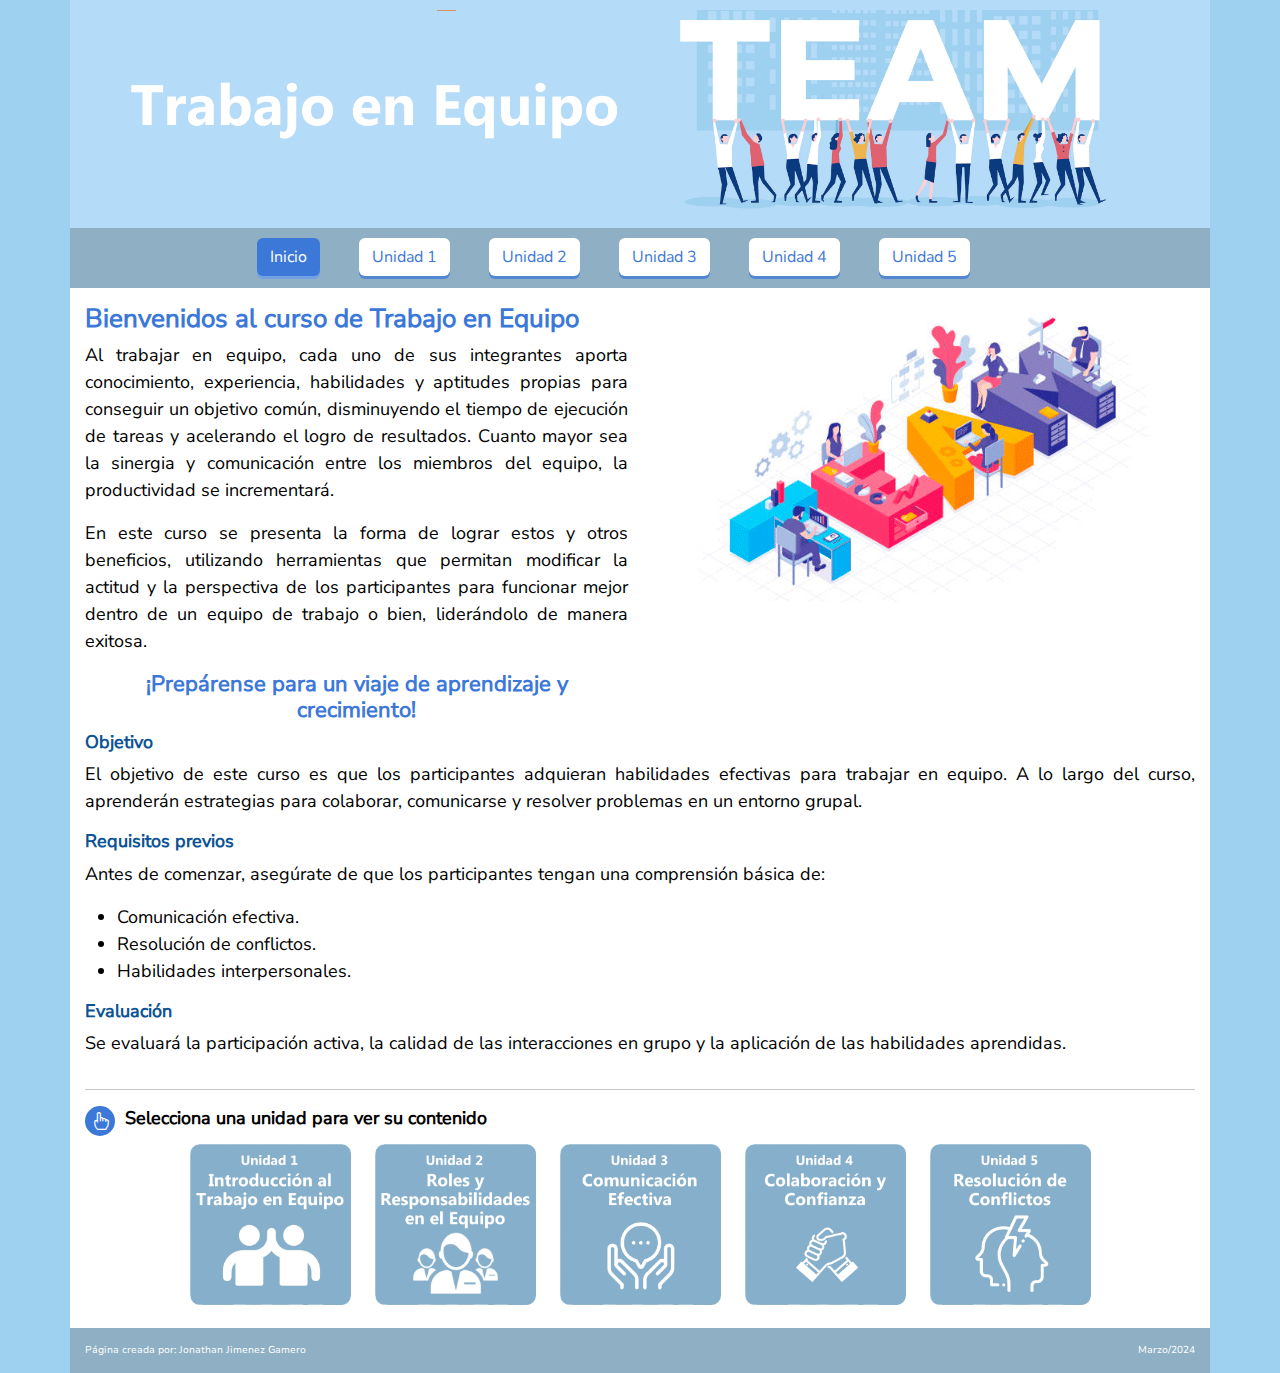
<file: index.html>
<!DOCTYPE html>
<html lang="es">
	<head>
		<meta charset="UTF-8">
		<meta name="viewport" content="width=device-width, initial-scale=1.0">
		<link rel="stylesheet" href="./assets/bootstrap/css/bootstrap.min.css">
		<link rel="stylesheet" href="./assets/bootstrap-icons/font/bootstrap-icons.css">
		
		<link rel="stylesheet" href="./assets/css/main.css">
		<link rel="stylesheet" href="./assets/css/responsive.css">
		<title>Trabajo en equipo</title>
	</head>
<body>
	
	<div class="container">
		  <div class="row justify-content-md-center justify-content-lg-center">
			<div class="col col-md-8 col-lg-12 full-container">

			
				<!-- Start Header -->
				<section class="container-banner">
					<div class="row">
						<div class="col-12">
							<img src="./assets/images/banner.png" />
						</div>
					</div>
				</section>
				<!-- End Header -->



				<header>
					<nav class="menu">
						<button class="nav-mobile" id="nav-mobile">
							<span></span>
							<span></span>
							<span></span>
						</button>
						<div class="container-nav">
							<ul class="nav-menu">
								<li><a class="btn btn-nav active" href="index.html">Inicio</a></li>
								<li><a class="btn btn-nav" href="unidad1.html">Unidad 1</a></li>
								<li><a class="btn btn-nav" href="#">Unidad 2</a></li>
								<li><a class="btn btn-nav" href="#">Unidad 3</a></li>
								<li><a class="btn btn-nav" href="#">Unidad 4</a></li>
								<li><a class="btn btn-nav" href="#">Unidad 5</a></li>
							</ul>
						</div>
					</nav>
				</header>
  
  

				<!-- <div class="row">
					<div class="col-12">
						<nav class="navbar container-nav">
							<div class="container-fluid">
								<button class="navbar-toggler" type="button" data-bs-toggle="collapse" data-bs-target="#navbarText" aria-controls="navbarText" aria-expanded="false" aria-label="Toggle navigation">
									<span class="navbar-toggler-icon"></span>
								</button>
								<ul>
									<li><a href="index.html" class="btn btn-nav active">Inicio</a></li>
									<li><a href="unidad1.html" class="btn btn-nav">Unidad 1</a></li>
									<li><a href="#" class="btn btn-nav">Unidad 2</a></li>
									<li><a href="#" class="btn btn-nav">Unidad 3</a></li>
									<li><a href="#" class="btn btn-nav">Unidad 4</a></li>
									<li><a href="#" class="btn btn-nav">Unidad 5</a></li>
								</ul>								
							</div>
						</nav>
					</div>
				</div> -->
				
				
				
				<div class="container-main">
					<div class="row">
						<div class="col-md-6 text-start">
							<h1 class="unidad-name">Bienvenidos al curso de Trabajo en Equipo</h1>
							<p class="unidad-text">Al trabajar en equipo, cada uno de sus integrantes aporta conocimiento, experiencia, habilidades y aptitudes propias para conseguir un objetivo común, disminuyendo el tiempo de ejecución de tareas y acelerando el logro de resultados. Cuanto mayor sea la sinergia y comunicación entre los miembros del equipo, la productividad se incrementará.</p>
							<p class="unidad-text">En este curso se presenta la forma de lograr estos y otros beneficios, utilizando herramientas que permitan modificar la actitud y la perspectiva de los participantes para funcionar mejor dentro de un equipo de trabajo o bien, liderándolo de manera exitosa.</p>
							<h2 class="unidad-title">¡Prepárense para un viaje de aprendizaje y crecimiento! </h2>
						</div>
						<div class="col-md-6 text-center">
							<img class="img-fluid" src="./assets/images/inicio.gif" alt="">
						</div>
					</div>
					<div class="row">
						<div class="col-md-12">
							<h3 class="unidad-important">Objetivo</h3>
							<p class="unidad-text">El objetivo de este curso es que los participantes adquieran habilidades efectivas para trabajar en equipo. A lo largo del curso, aprenderán estrategias para colaborar, comunicarse y resolver problemas en un entorno grupal.</p>
							<h3 class="unidad-important">Requisitos previos</h3>
							<p class="unidad-text">Antes de comenzar, asegúrate de que los participantes tengan una comprensión básica de:</p>
							<ul class="unidad-text">
								<li>Comunicación efectiva.</li>
								<li>Resolución de conflictos.</li>
								<li>Habilidades interpersonales.</li>
							</ul>
							<h3 class="unidad-important">Evaluación</h3>
							<p class="unidad-text">Se evaluará la participación activa, la calidad de las interacciones en grupo y la aplicación de las habilidades aprendidas.</p>
						</div>
					</div>
					<hr>
					<h2 class="unidad-instruction" id="row">
						<div class="base-icon">
							<i class="bi bi-hand-index"></i>
						</div> 
						<span>Selecciona una unidad para ver su contenido</span>
					</h2>
					
					<div class="container text-center">
						<div class="row justify-content-md-center">
						  <div class="col-6 col-sm-4 col-lg-2 mb-2">
							<a href="unidad1.html">
								<img class="img-fluid card-unidad" src="./assets/images/u1.png" alt="">
							</a>
						  </div>
						  <div class="col-6 col-sm-4 col-lg-2 mb-2">
							<a href="#">
								<img class="img-fluid card-unidad" src="./assets/images/u2.png" alt="">
							</a>
						  </div>
						  <div class="col-6 col-sm-4 col-lg-2 mb-2">
							<a href="#">
								<img class="img-fluid card-unidad" src="./assets/images/u3.png" alt="">
							</a>
						  </div>
						  <div class="col-6 col-sm-4 col-lg-2 mb-2">
							<a href="#">
								<img class="img-fluid card-unidad" src="./assets/images/u4.png" alt="">
							</a>
						  </div>
						  <div class="col-6 col-sm-4 col-lg-2 mb-2">
							<a href="#">
								<img class="img-fluid card-unidad" src="./assets/images/u5.png" alt="">
							</a>
						  </div>
						</div>
					</div>

				</div>


				<footer>
                    <div class="row">
						<div class="col-6 text-start">Página creada por: Jonathan Jimenez Gamero</div>
                        <div class="col-6 text-end">Marzo/2024</div>
                    </div>
                </footer>
				
			</div>
		</div>
	</div>
	
	<script src="./assets/js/jquery-3.7.1.min.js.js" ></script>
	<script src="./assets/bootstrap/js/bootstrap.bundle.min.js" ></script>
	<script src="./assets/bootstrap/js/popper.min.js.js" ></script>
	<script src="./assets/bootstrap/js/bootstrap.min.js" ></script>
	<script src="./assets/js/main.js" ></script>
</body>
</html>
</file>
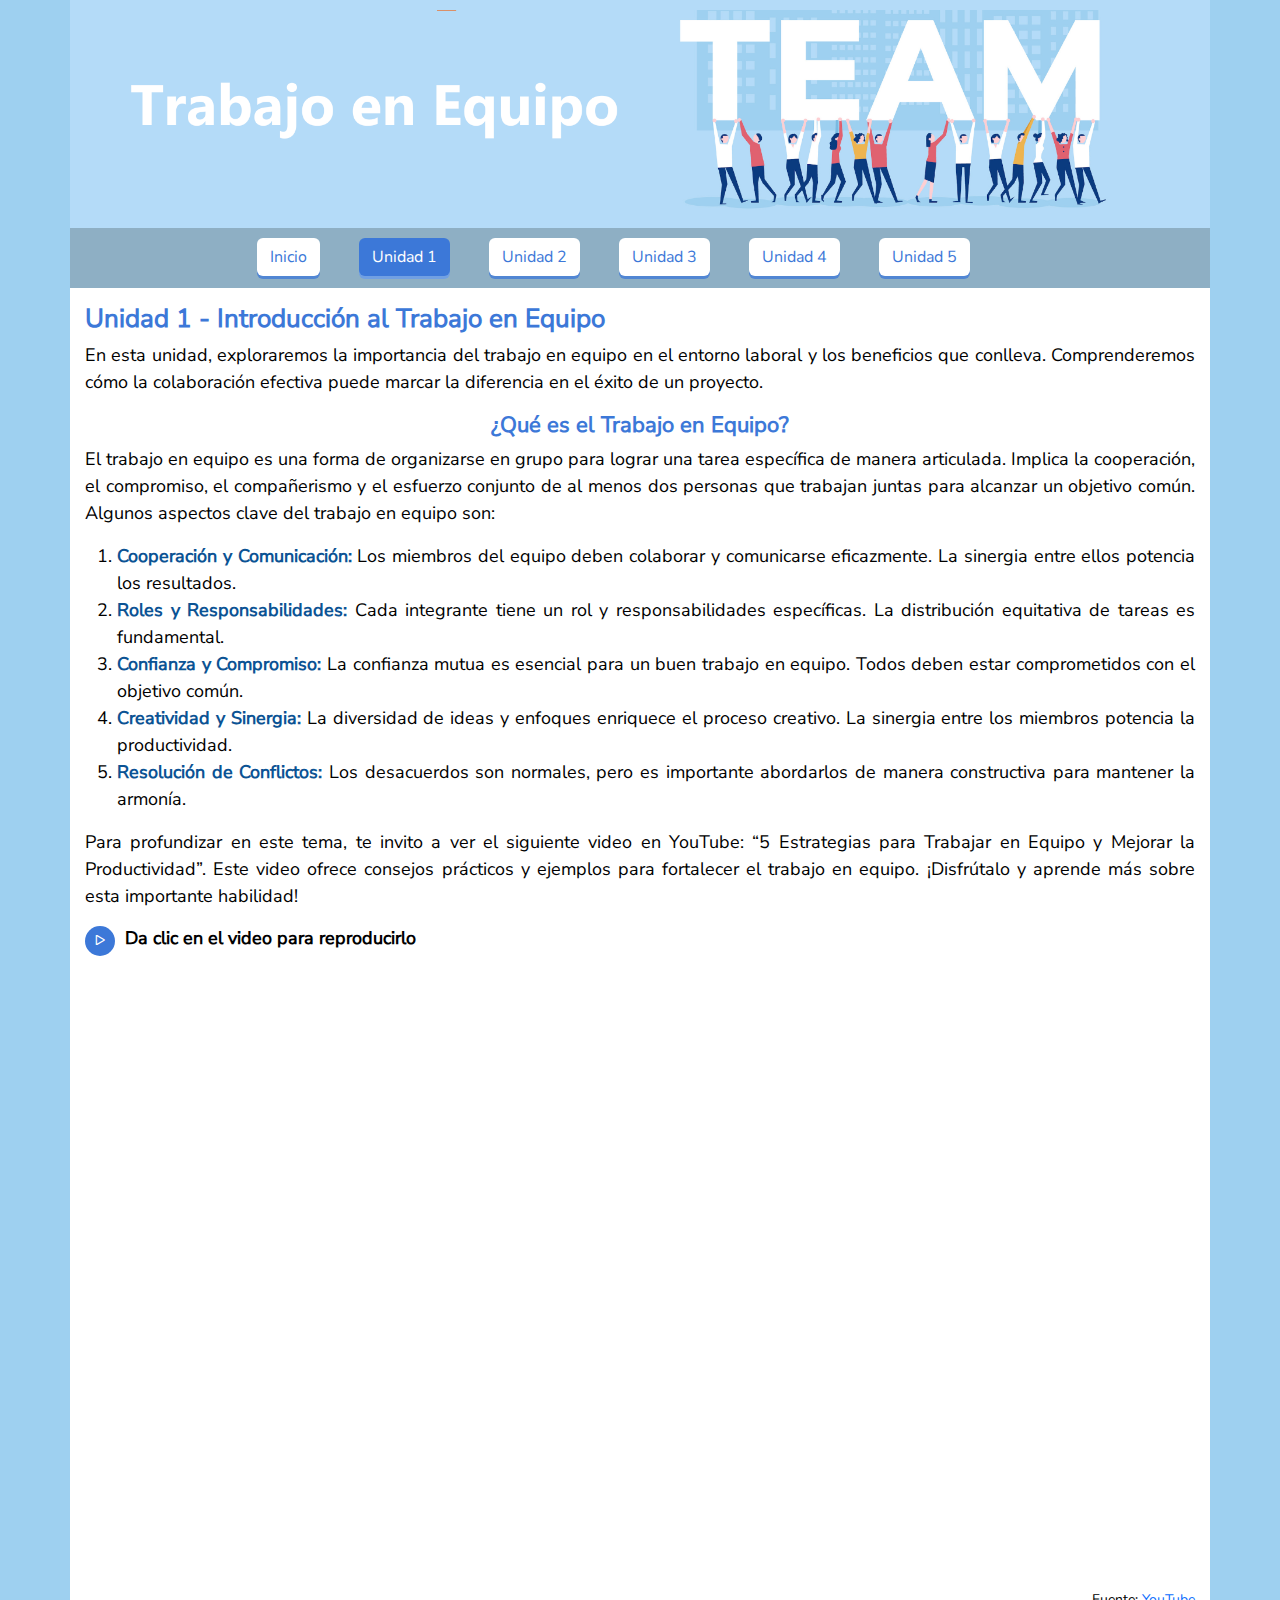
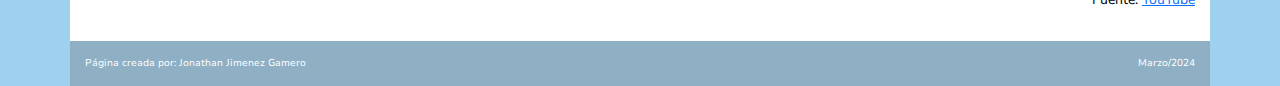
<file: unidad1.html>
<!DOCTYPE html>
<html lang="es">
<head>
	<meta charset="UTF-8">
	<meta name="viewport" content="width=device-width, initial-scale=1.0">
	<link rel="stylesheet" href="./assets/bootstrap/css/bootstrap.min.css">
	<link rel="stylesheet" href="./assets/bootstrap-icons/font/bootstrap-icons.css">
	
	<link rel="stylesheet" href="./assets/css/main.css">
	<link rel="stylesheet" href="./assets/css/responsive.css">
	<title>Unidad 1</title>
</head>
<body>
	
	<div class="container">
		<div class="row justify-content-md-center justify-content-lg-center">
			<div class="col col-md-8 col-lg-12 full-container">
			
				<!-- Start Header -->
				<section class="container-banner">
					<div class="row">
						<div class="col-12">
							<img src="./assets/images/banner.png" />
						</div>
					</div>
				</section>
				<!-- End Header -->

				<header>
					<nav class="menu">
						<button class="nav-mobile" id="nav-mobile">
							<span></span>
							<span></span>
							<span></span>
						</button>
						<div class="container-nav">
							<ul class="nav-menu">
								<li><a class="btn btn-nav" href="index.html">Inicio</a></li>
								<li><a class="btn btn-nav active" href="unidad1.html">Unidad 1</a></li>
								<li><a class="btn btn-nav" href="#">Unidad 2</a></li>
								<li><a class="btn btn-nav" href="#">Unidad 3</a></li>
								<li><a class="btn btn-nav" href="#">Unidad 4</a></li>
								<li><a class="btn btn-nav" href="#">Unidad 5</a></li>
							</ul>
						</div>
					</nav>
				</header>

				<div class="container-main">
					
					<h1  class="unidad-name">Unidad 1 - Introducción al Trabajo en Equipo</h1>
					<p class="unidad-text">En esta unidad, exploraremos la importancia del trabajo en equipo en el entorno laboral y los beneficios que conlleva. Comprenderemos cómo la colaboración efectiva puede marcar la diferencia en el éxito de un proyecto.</p>
					<h2 class="unidad-title">¿Qué es el Trabajo en Equipo?</h2>
					<p class="unidad-text">El trabajo en equipo es una forma de organizarse en grupo para lograr una tarea específica de manera articulada. Implica la cooperación, el compromiso, el compañerismo y el esfuerzo conjunto de al menos dos personas que trabajan juntas para alcanzar un objetivo común. Algunos aspectos clave del trabajo en equipo son:</p>
					<ol class="unidad-text">
						<li><span class="unidad-important">Cooperación y Comunicación:</span> Los miembros del equipo deben colaborar y comunicarse eficazmente. La sinergia entre ellos potencia los resultados.</li>
						<li><span class="unidad-important">Roles y Responsabilidades:</span> Cada integrante tiene un rol y responsabilidades específicas. La distribución equitativa de tareas es fundamental.</li>
						<li><span class="unidad-important">Confianza y Compromiso:</span> La confianza mutua es esencial para un buen trabajo en equipo. Todos deben estar comprometidos con el objetivo común.</li>
						<li><span class="unidad-important">Creatividad y Sinergia:</span> La diversidad de ideas y enfoques enriquece el proceso creativo. La sinergia entre los miembros potencia la productividad.</li>
						<li><span class="unidad-important">Resolución de Conflictos:</span> Los desacuerdos son normales, pero es importante abordarlos de manera constructiva para mantener la armonía.</li>
					</ol>
					<p class="unidad-text">Para profundizar en este tema, te invito a ver el siguiente video en YouTube: “5 Estrategias para Trabajar en Equipo y Mejorar la Productividad”. Este video ofrece consejos prácticos y ejemplos para fortalecer el trabajo en equipo. ¡Disfrútalo y aprende más sobre esta importante habilidad!</p>

					<h2 class="unidad-instruction" id="row">
						<div class="base-icon">
							<i class="bi bi-play"></i>
						</div> 
						<span>Da clic en el video para reproducirlo</span>
					</h2>				

					<div class="ratio ratio-16x9">
						<iframe src="https://www.youtube.com/embed/IjB0j997euA?si=F_UfRYmJBuCKMd43" title="YouTube video player" frameborder="0" allow="accelerometer; autoplay; clipboard-write; encrypted-media; gyroscope; picture-in-picture; web-share" allowfullscreen></iframe>
					</div>

					
					<p class="unidad-font">Fuente: <a href="https://www.youtube.com/watch?v=IjB0j997euA" target="_blanks">YouTube</a></p>
				</div>


				<footer>
                    <div class="row">
                        <div class="col-6 text-start">Página creada por: Jonathan Jimenez Gamero</div>
                        <div class="col-6 text-end">Marzo/2024</div>
                    </div>
                </footer>

			</div>
		</div>
	</div>

	<script src="./assets/js/jquery-3.7.1.min.js.js" ></script>
	<script src="./assets/bootstrap/js/bootstrap.bundle.min.js" ></script>
	<script src="./assets/bootstrap/js/popper.min.js.js" ></script>
	<script src="./assets/bootstrap/js/bootstrap.min.js" ></script>
	<script src="./assets/js/main.js" ></script>
</body>
</html>
</file>
<file: assets/css/main.css>
/*
	main.css

	Archivo principal de estilos personalizados

	Jonathan Jimenez Gamero
	Projecto: TeamWork (proyecto de reclutamiento)
	jonysthil 2024

*/

@import url("colors.css");

/* Cargar fuente principal */
@font-face {
	font-family: 'Ninito Sans';
	src: url('../fonts/Nunito_Sans/NunitoSans-VariableFont_YTLC\,opsz\,wdth\,wght.ttf') format('truetype');
	font-style: normal;
	font-weight: normal;
}

/* Etilo general al documento */

body {
	font-family: 'Ninito Sans', sans-serif;
	margin: 0;
	padding: 0;
	background-color: var(--background);
}


/* Estilos para los textos */

.unidad-text {
	font-size: 18px;
	color: var(--black);
	text-align: justify;
	font-style: normal;
	font-weight: 400;
}

.unidad-name {
	font-size: 26px;
	text-align: start;
	font-style: normal;
	font-weight: 900;
	color: var(--btn_active);
}

.unidad-title {
	font-size: 22px;
	text-align: center;
	font-style: normal;
	font-weight: 600;
	color: var(--btn_active);
}

.unidad-important {
	font-size: 18px;
	font-style: normal;
	font-weight: 700;
	color: var(--text-important);
}

.unidad-instruction {
	display: flex;
	font-size: 18px;
	text-align: justify;
	font-style: normal;
	font-weight: 700;
	color: var(--black);
	line-height: normal;
}

#row {
	flex-direction: row;
}

.unidad-font {
	font-size: 14px;
	text-align: end;
	font-style: normal;
	font-weight: 400;
	color: var(--black);
}

.base-icon {
	border-radius: 50%;
    width: 30px;
    height: 30px;
    padding: 3px;
    background: var(--btn_active);
    color: var(--btn_default);
	text-align: center;
    font-size: 18px;
	margin-right: 10px;
}

.full-container {
	width: 100%;
	margin: 0;
	padding: 0;
}

/* Inicia sección banner */
.container-banner {
	background-color: var(--header);
	padding: 10px;
}

.container-banner img {
	width: 100%;
}
/* Termina sección banner */

/* Inicia sección nav */

.btn-nav {
	background-color: var(--btn_default);
	color: var(--btn_active);
	box-shadow: 0px 3px 0px 0px rgba(60, 120, 216, 0.75);
	-webkit-box-shadow: 0px 3px 0px 0px rgba(60, 120, 216, 0.75);
	-moz-box-shadow: 0px 3px 0px 0px rgba(60, 120, 216, 0.75);
}

.btn-nav.active {
	background-color: var(--btn_active);
	border-color: transparent;
	color: var(--btn_default);
	box-shadow: 0px 3px 0px 0px rgba(103, 155, 238, 0.75);
	-webkit-box-shadow: 0px 3px 0px 0px rgba(103, 155, 238, 0.75);
	-moz-box-shadow: 0px 3px 0px 0px rgba(103, 155, 238, 0.75);
}

.btn-nav:hover {
	background-color: var(--btn_default);
	opacity: 0.8;
}

.btn-nav.active:hover {
	background-color: var(--btn_active);
	border-color: transparent;
	color: var(--btn_default);
	opacity: 0.8;
}
/* Termina sección nav */

.container-main {
	background-color: var(--btn_default);
	padding: 15px;
}

/* efecto para imagen */
.card-unidad:hover {
	opacity: 0.8;
	transition-duration: 1s;
	transform: scale(1.2, 1.2);
	z-index: 9;
}

footer {
	background-color: var(--nav_footer);
	padding: 15px;
	color: var(--btn_default);
	font-size: 10px;
	text-align: start;
	font-style: normal;
	font-weight: 200;
}


/* Definimos un ancho fluido y una altura fija para nuestro menú */
header {
	background: var(--nav_footer);
	height: 60px;
	position: relative;
	width: 100%;
}


/* ocultamos botón #nav-mobile */
#nav-mobile { 
	display: none; 
}

/* Nuestro nav con id .menu lo flotaremos a la derecha */
.menu {
	position: absolute;
	width: 100%;
	padding: 5px 150px;
}

/* Alineamos los items de forma horizontal */
.menu li {
	display: inline-flex;
	margin-right: 25px;
	justify-content: space-between;
	padding: 5px !important;
}

.open-menu {
	box-shadow: none;
}
</file>
<file: assets/css/responsive.css>
@import url("colors.css");

@media screen and (max-width: 1200px) {

    .menu li {
        display: inline-flex;
        margin-right: 1px;
        justify-content: space-between;
        padding: 0px !important;
    }

}

@media screen and (max-width: 990px) {
    .card-unidad:hover {
        opacity: 0.8;
        transition-duration: 1s;
        transform: scale(1.1, 1.1);
        z-index: 9;
    }

    .container-nav {
        position: absolute;
        width: 100%;
        background: var(--nav_footer)
    }

    .btn-nav {
        width: 100%;
        margin-bottom: 2px;
        border-radius: 0px;
        box-shadow: none;
    }

    .btn-nav.active {
        border-radius: 0px;
        box-shadow: none;
    }

    /* mostramos el boton para mobile*/
    #nav-mobile { 
        display: block; 
    }

    /* Fijamos nuestro nav en 100% ancho */
    .menu {
        position: absolute;
        top: 60px;
        width: 100%;
        padding: 0px;
    }

    /*   Quitamos estilos por defecto de el tag UL */
    .menu ul {
        max-height: 0;
        overflow: hidden;
        margin: 0;
        padding: 0;
        list-style: none;
        font-size: 14px;
    }

    /* Convertimos nuestra lista de enlaces en un menú vertical */
    .menu li {
        display: block;
    }

    /* Agregamos una animación al despliegue del menú */
    .menu .open-menu {
        max-height: 400px;
        transition: max-height .4s ease;
        padding-bottom: 10px;
    }
  
    /* Botón mostrar menú */
    #nav-mobile {
        background: var(--btn_active);
        border: 0;
        cursor: pointer;
        float: right;
        width: 60px;
        height: 60px;
        position: absolute;
        right: 0;
        top: -60px;
        opacity: 0.6;
    }

    #nav-mobile .nav-open {
        opacity: 1;
    }

    #nav-mobile span {
        display: block;
        width: 60%;
        margin: 4px auto;
        height: 4px;
        background: var(--btn_default)
    }

}
</file>
